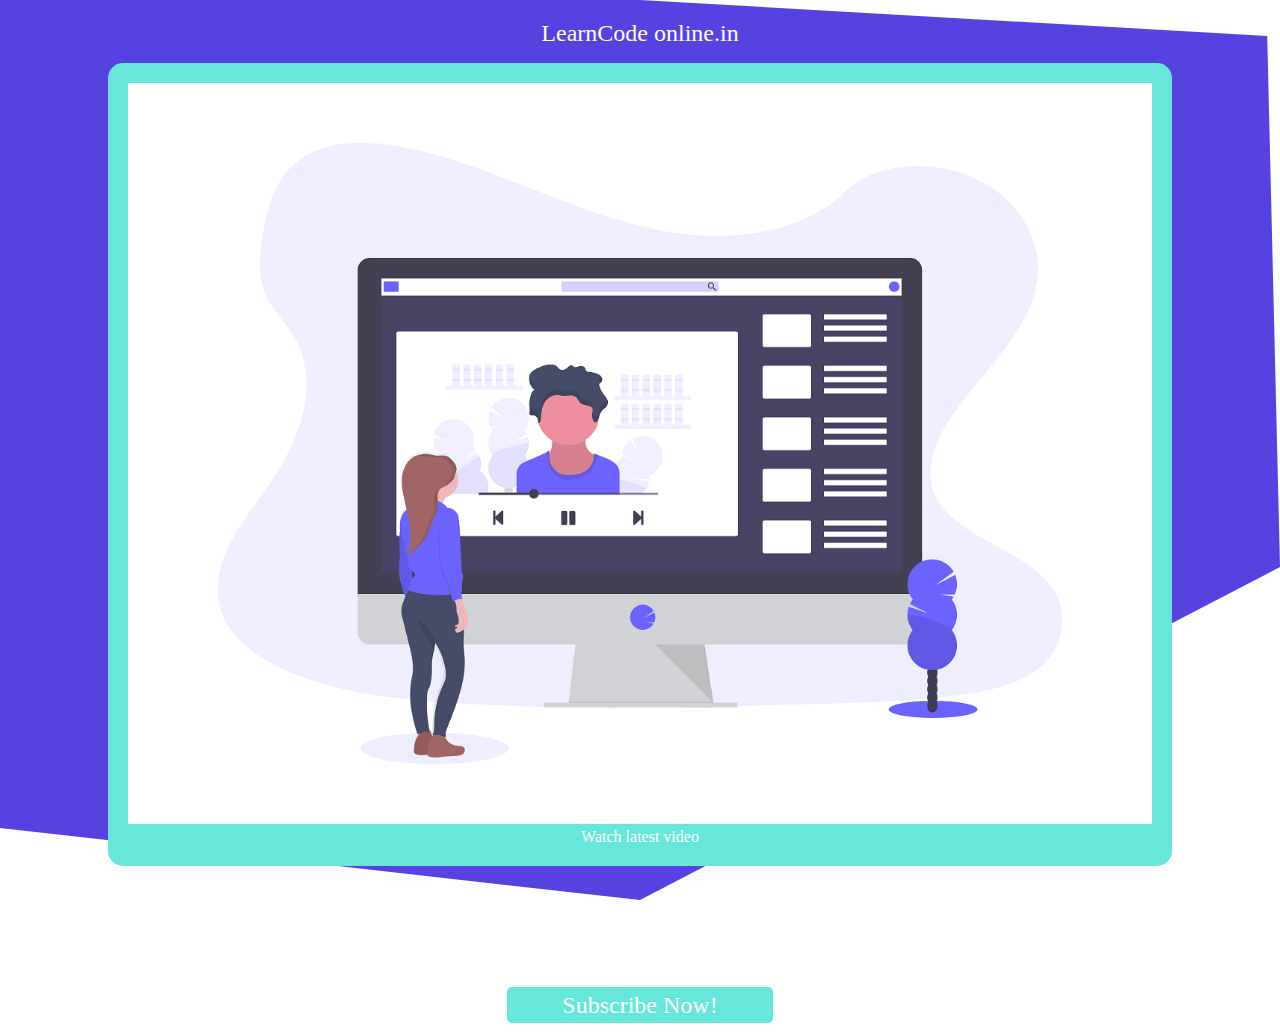
<file: index.html>
<!DOCTYPE html>
<html lang="en">
<head>
    <meta charset="UTF-8">
    <meta name="viewport" content="width=device-width, initial-scale=1.0">
    <meta http-equiv="X-UA-Compatible" content="ie=edge">
    <title>Mobile page for Lco</title>
    <link rel="stylesheet" href="css/style.css">
</head>
<body>
    <div class="container"></div>
<!-- <p>Lorem ipsum dolor sit amet consectetur adipisicing elit. Accusantium, error.</p> -->
<header><a href="#">LearnCode online.in</a></header>
<main>
    <section id="mainimage">
        <img src="images/undraw_youtube_tutorial_2gn3.png" alt="youtubeimage" width="100%" height="100%">
        <p>Watch latest video</p>
    </section>
    <section id="mainbutton">
        <h1>main heading</h1>
        <p>sub Heading</p>
        <a href="#">Subscribe Now!</a>
    </section>
</main>

</body>
</html>
</file>
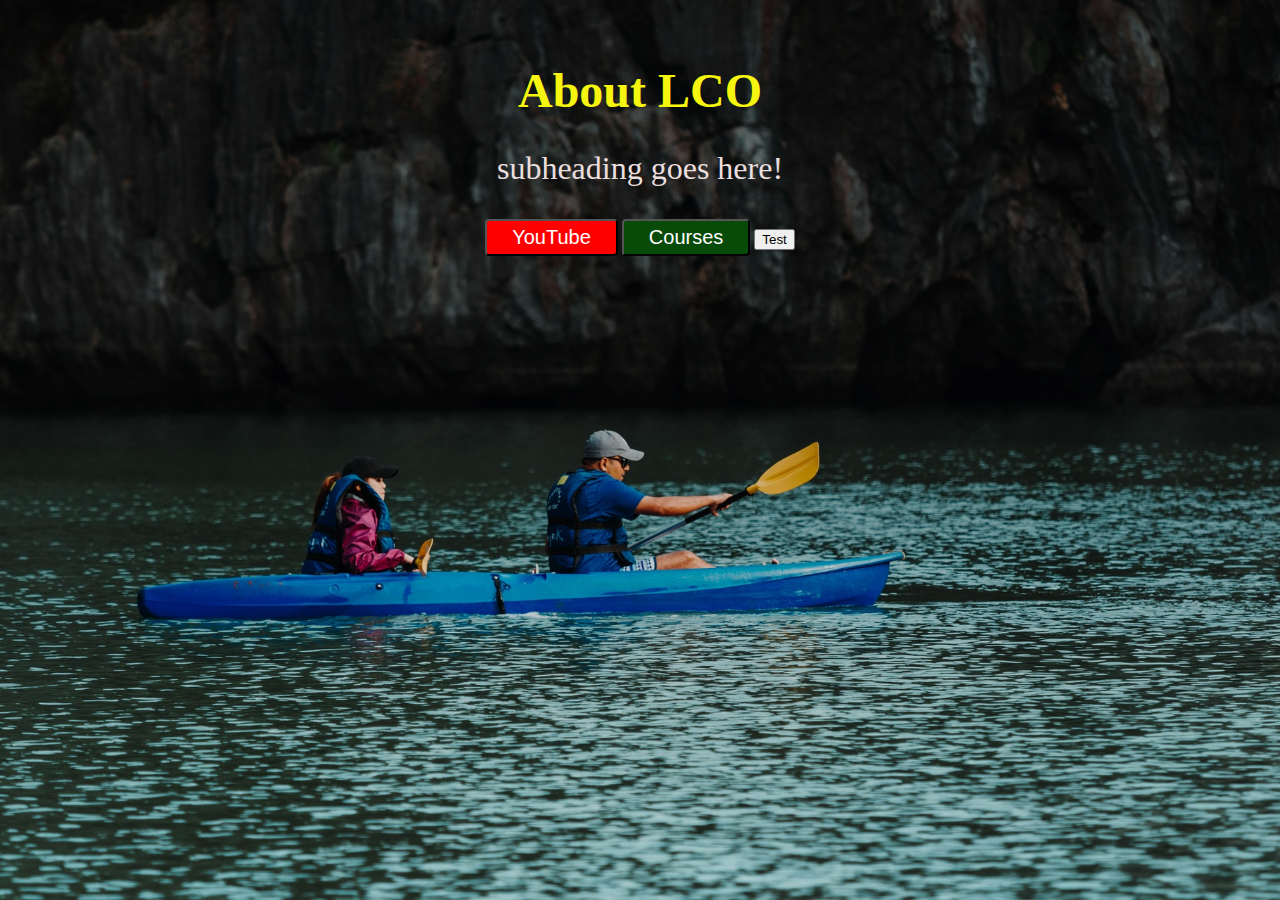
<file: about.html>
<!DOCTYPE html>
<html lang="en">

<head>
    <meta charset="UTF-8">
    <meta name="viewport" content="width=device-width, initial-scale=1.0">
    <meta http-equiv="X-UA-Compatible" content="ie=edge">
    <title>About LCO</title>
    <link rel="stylesheet" href="about.css ">
</head>

<body>
    <h1>About LCO</h1>
    <p>subheading goes here!</p>
    <div class="container">
        <button class="btn-youtube"> YouTube</button>
<!-- we can customize out bootstrap call inthis way -->
        <button class="btn-courses">Courses</button>
        <button class="btn">Test</button>
        
    </div>

</body>

</html>
</file>
<file: css/style.css>
body, html {
  height: 100%;
}

body {
  margin: 0;
}

body .container {
  -webkit-clip-path: polygon(50% 0%, 99% 4%, 100% 63%, 50% 100%, 0 92%, 0 0);
  clip-path: polygon(50% 0%, 99% 4%, 100% 63%, 50% 100%, 0 92%, 0 0);
  background-color: #4834DFED;
  height: 100%;
  width: 100%;
  position: absolute;
  z-index: -1;
}

body header a {
  color: #fff;
  text-decoration: none;
  font-size: 1.5rem;
  text-align: center;
  padding-top: 20px;
  display: block;
}

main section#mainimage {
  background-color: #67E6DC;
  padding: 20px;
  margin: 1em auto;
  width: 80%;
  color: #fff;
  border-radius: 15px;
}

main p {
  margin: 0;
  padding: 0;
  text-align: center;
  margin-bottom: -15;
}

main section#mainbutton {
  color: #fff;
  padding: 15px;
  text-align: center;
}

main section#mainbutton h1 {
  font-size: 1.8em;
  margin-top: 5px;
  text-transform: uppercase;
}

main section#mainbutton p {
  font-size: 1.2em;
  margin-bottom: 15px;
}

main section#mainbutton a {
  margin-top: 15px;
  color: #fff;
  background-color: #67E6DC;
  padding: 5px 55px;
  text-decoration: none;
  font-size: 1.5em;
  border-radius: 5px;
}
/*# sourceMappingURL=style.css.map */
</file>
<file: about.css>
.btn-youtube, .btn-courses {
  display: inline-block;
  padding: 5px 25px;
  text-align: center;
  border-radius: 4px;
  color: #fff;
  font-size: 20px;
  background-color: #ED96A6;
}

html {
  height: 100vh;
  background-image: -webkit-gradient(linear, left bottom, left top, from(rgba(0, 45, 75, 0)), to(rgba(0, 0, 0, 0.4))), url("images/cover2.jpg");
  background-image: linear-gradient(to top, rgba(0, 45, 75, 0), rgba(0, 0, 0, 0.4)), url("images/cover2.jpg");
  background-size: cover;
  background-repeat: no-repeat;
  background-position: center center;
}

body h1 {
  color: #F5F510;
  text-align: center;
  margin-top: 5%;
  font-size: 3rem;
}

body p {
  color: #EADEDE;
  text-align: center;
  font-size: 2rem;
}

.container {
  text-align: center;
}

.btn-youtube {
  background-color: red;
}

.btn-courses {
  background-color: #084A08;
}
/*# sourceMappingURL=about.css.map */
</file>
